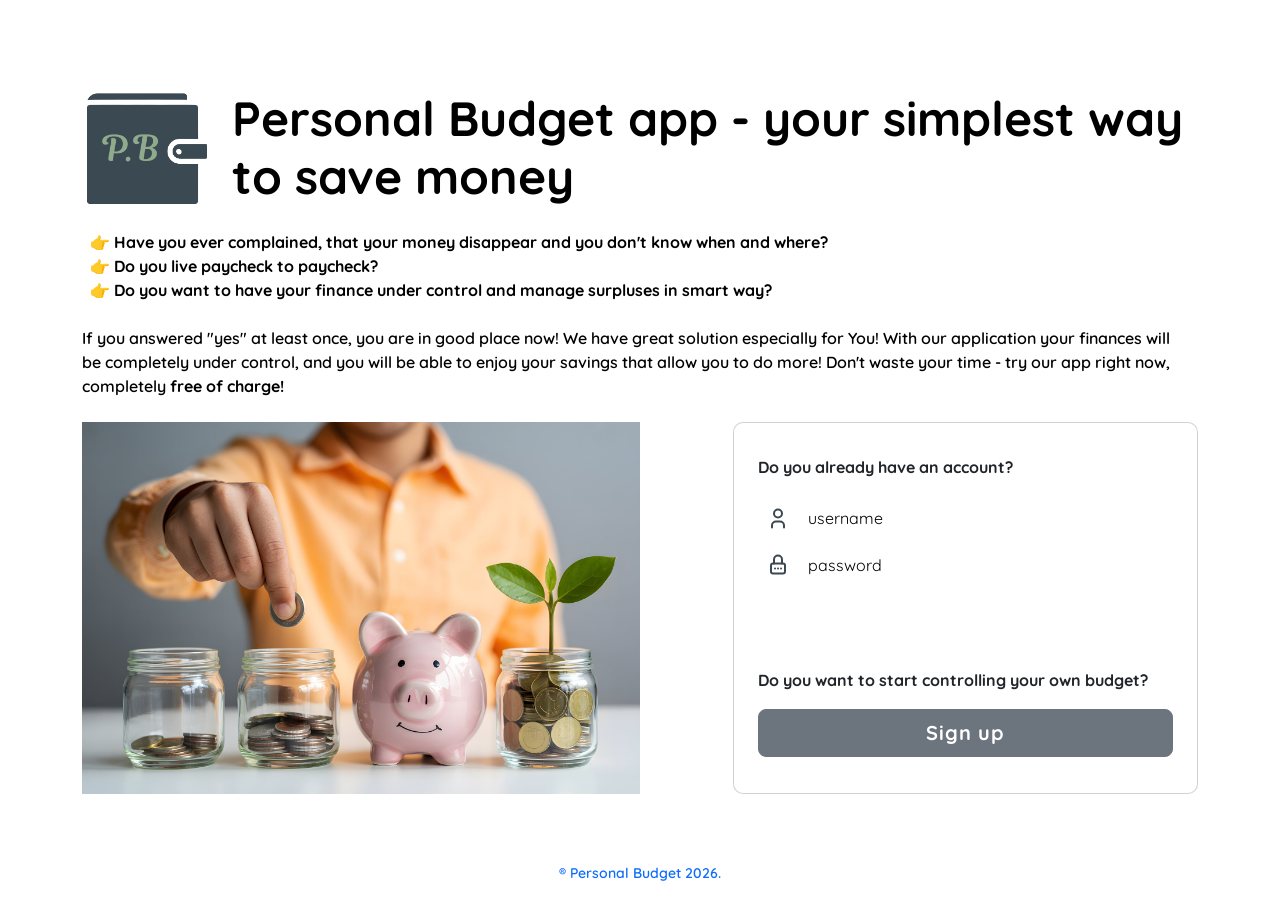
<file: index.html>
<!DOCTYPE html>
<html lang="en">
<head>
  <meta charset="UTF-8">
  <meta name="viewport" content="width=device-width, initial-scale=1.0">
  <title>Personal Budget app</title>

  <link rel="preconnect" href="https://fonts.googleapis.com">
  <link rel="preconnect" href="https://fonts.gstatic.com" crossorigin>
  <link href="https://fonts.googleapis.com/css2?family=Quicksand:wght@300..700&display=swap" rel="stylesheet">
  <link href="https://cdn.jsdelivr.net/npm/bootstrap@5.0.2/dist/css/bootstrap.min.css" rel="stylesheet" integrity="sha384-EVSTQN3/azprG1Anm3QDgpJLIm9Nao0Yz1ztcQTwFspd3yD65VohhpuuCOmLASjC" crossorigin="anonymous">
  <link rel="stylesheet" href="styles.css"> 
  
</head>
<body>

  <div class="external-box container">

    <div class="row">

      <header class="pt-4">
          <img src="assets/images/logo.png" class="logo" alt="">
          <h1>Personal Budget app - your simplest way to save money</h1>
      </header>

      <main class="col-12">
     
          <ul class="py-2"> 
            <li><b>Have you ever complained, that your money disappear and you don't know when and where?</b></li>
            <li><b>Do you live paycheck to paycheck?</b></li>
            <li><b>Do you want to have your finance under control and manage surpluses in smart way?</b></li>
          </ul>
        
        <div class="d-flex flex-column pb-4 flex-md-row flex-md-wrap justify-content-between">
        
          <p class="col-md-5 pe-md-3 pb-lg-2 col-lg-12">If you answered "yes" at least once, you are in good place now! We have great solution especially for You! With our application your finances will be completely under control, and you will be able to enjoy your savings that allow you to do more! Don't waste your time - try our app right now, completely <strong>free of charge!</strong></p>

          <img src="./assets/images/printablue-piggy-bank-10016128_1920.jpg" class="img-fluid  order-md-1 order-lg-0 col-lg-6 pt-md-5 pt-lg-0" alt="">

          <section class="card col-md-7 col-lg-5 d-flex justify-content-evenly p-4 mt-3 mt-md-0">

            <h2>Do you already have an account?</h2>

            <form class="pb-3" action="signin" method="post" novalidate>

            <div class="field">
              <label for="login" class="visually-hidden">Username</label>
              <img src="assets/icons/user.svg" alt="">
              <input id="login" type="text" name="username" placeholder="username"
                      autocomplete="username" required aria-describedby="username-error">             
            </div>
            <p id="username-error" class="error" aria-live="polite"></p>

            <div class="field">
              <label for="password" class="visually-hidden">Password</label>
              <img src="assets/icons/lock-password.svg" alt="">
               <input id="password" type="password" name="password" placeholder="password"
                      autocomplete="current-password" required aria-describedby="password-error">             
            </div>
            <p id="password-error" class="error" aria-live="polite"></p>

            <button type="submit" class="btn btn-lg btn-primary mt-2">Sign in</button>

           </form>

           <h2> Do you want to start controlling your own budget?</h2>

           <a href="./registration.php" class="btn btn-lg btn-secondary">Sign up</a>

         </section>

       </div>
              
      </main>

    </div>

  </div>

  <footer>

    <!-- Opakowane w "a" na czas testów wersji z samym Frontend'em -->

    <a href="./home.html"><small>® Personal Budget 2026.</small></a>
  </footer>

  <script src="index.js"></script>
  
</body>
</html>
</file>
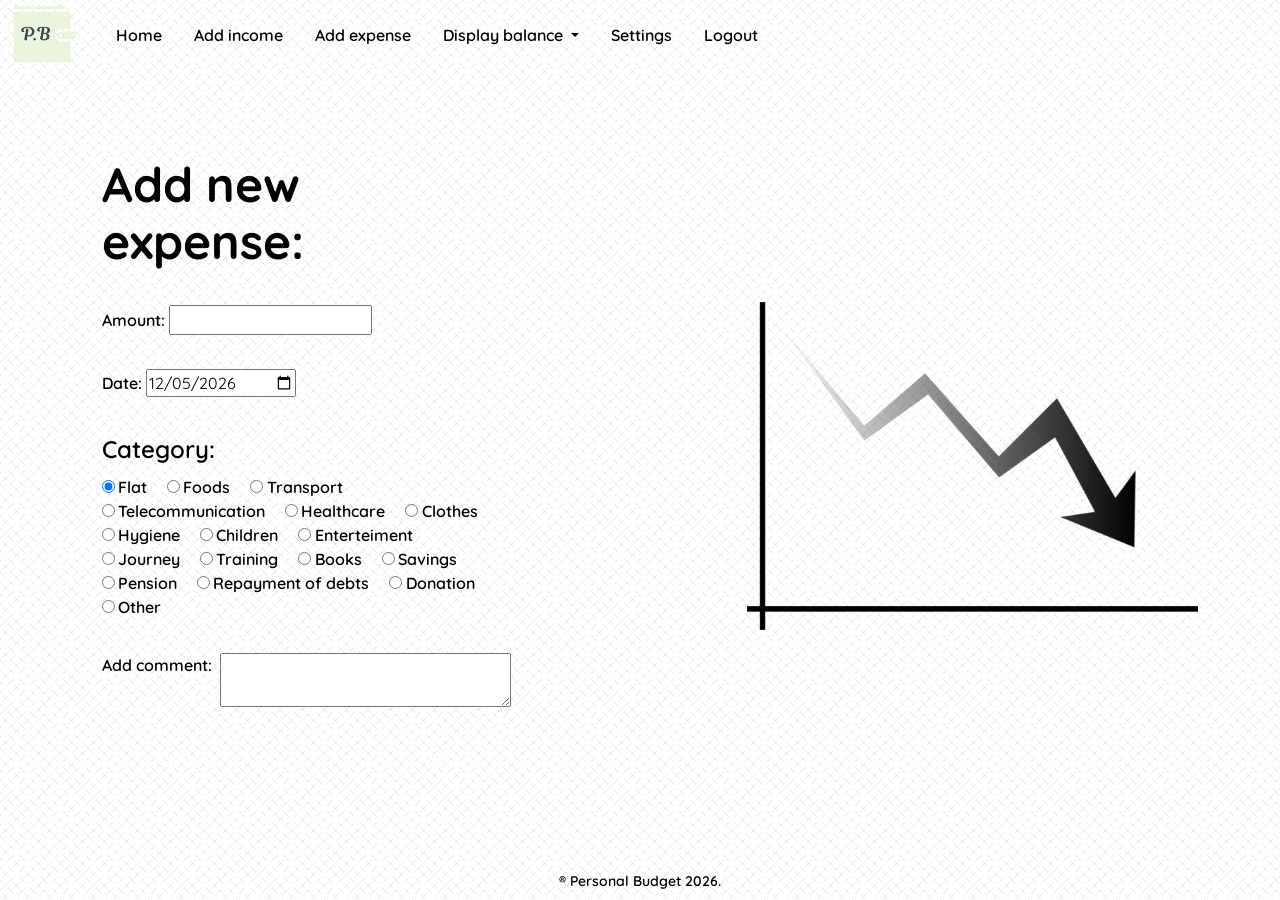
<file: expense.html>
<!DOCTYPE html>
<html lang="en">
<head>
  <meta charset="UTF-8">
  <meta name="viewport" content="width=device-width, initial-scale=1.0">
  <title>Personal Budget app</title>

  <link rel="preconnect" href="https://fonts.googleapis.com">
  <link rel="preconnect" href="https://fonts.gstatic.com" crossorigin>
  <link href="https://fonts.googleapis.com/css2?family=Quicksand:wght@300..700&display=swap" rel="stylesheet">
  <link href="https://cdn.jsdelivr.net/npm/bootstrap@5.0.2/dist/css/bootstrap.min.css" rel="stylesheet" integrity="sha384-EVSTQN3/azprG1Anm3QDgpJLIm9Nao0Yz1ztcQTwFspd3yD65VohhpuuCOmLASjC" crossorigin="anonymous">
  <link rel="stylesheet" href="styles-app.css"> 
  
</head>
<body>

  <header>

    <nav class="navbar navbar-expand-lg navbar-dark py-0">

      <a class="navbar-brand" href="home.html"><img src="./assets/images/logo-light-removebg-preview.png" class="logo" alt=""></a>

      <button class="navbar-toggler me-3" type="button"        data-bs-toggle="collapse" data-bs-target="#navbarSupportedContent" aria-controls="navbarSupportedContent" aria-expanded="false" aria-label="Toggle navigation">

        <span class="navbar-toggler-icon"></span>

      </button>

      <div class="collapse navbar-collapse" id="navbarSupportedContent">

      <ul class="navbar-nav mb-lg-0">
        <li class="nav-item">
          <a class="nav-link" aria-current="page" href="home.html">Home</a>
        </li>
        <li class="nav-item">
          <a class="nav-link" href="income.html">Add income</a>
        </li> 
        <li class="nav-item">
          <a class="nav-link active" href="expense.html">Add expense</a>
        </li> 
        <li class="nav-item dropdown">

          <a class="nav-link dropdown-toggle" href="#" id="navbarDropdown" role="button" data-bs-toggle="dropdown" aria-expanded="false">
            Display balance
          </a>
          <ul class="dropdown-menu" aria-labelledby="navbarDropdown">
            <li><a class="dropdown-item" href="balance.html">Current month</a></li>
            <li><a class="dropdown-item" href="balance.html">Previous month</a></li>
            <li><a class="dropdown-item" href="balance.html">Current year</a></li>
            <li><hr class="dropdown-divider"></li>
            <li><a class="dropdown-item" href="balance.html">non-standard</a></li>
          </ul>

        </li> 
        <li class="nav-item">
          <a class="nav-link" href="settings.html">Settings</a>
        </li> 
        <li class="nav-item">
          <a class="nav-link" href="index.html">Logout</a>
        </li>
      </ul>

      </div>
      
    </nav>

  </header>

    <div class="container">

      <div class="row d-flex flex-column flex-md-row justify-content-between align-items-center">

        <main class="main-expense col-12 col-md-7 col-lg-6 col-xl-5 my-5">

          <header>
            <h1 class="text-center text-md-start">Add new expense:</h1>
          </header>

          <form action="expense" id="expense" method="post" novalidate>

            <div class="field-expense">
              <label for="amount">Amount:</label>
              <input id="amount" type="number" name="amount" required>
            </div>

            <div class="field-expense">
              <label for="date">Date:</label>
              <input id="date" type="date" name="date" value=""
                required>
            </div>

            <div class="field-expense">
              
              <fieldset form="expense">

                <legend>Category:</legend>

                <label><input type="radio" name="category" checked>Flat</label>

                <label><input type="radio" name="category">Foods</label>
                
                <label><input type="radio" name="category">Transport</label>
          
                <label><input type="radio" name="category">Telecommunication</label>

                <label><input type="radio" name="category">Healthcare</label>

                <label><input type="radio" name="category">Clothes</label>
          
                <label><input type="radio" name="category">Hygiene</label>

                <label><input type="radio" name="category">Children</label>

                <label><input type="radio" name="category">Enterteiment</label>
                
                <label><input type="radio" name="category">Journey</label>
          
                <label><input type="radio" name="category">Training</label>

                <label><input type="radio" name="category">Books</label>

                <label><input type="radio" name="category">Savings</label>
          
                <label><input type="radio" name="category">Pension</label>

                <label><input type="radio" name="category">Repayment of debts</label>

                <label><input type="radio" name="category">Donation</label>
          
                <label><input type="radio" name="category">Other</label>

              </fieldset>

            </div>

            <div class="field-expense d-flex flex-sm-row flex-column align-items-start">
              <label for="comment" class="pe-md-2">Add comment:</label>
              <textarea id="comment" name="comment" rows="2" cols="30" maxlength="45">
              </textarea>
            </div>

            <div class="d-flex flex-column gap-3 flex-md-row justify-content-between">
              <button class="btn btn-primary cancel order-1 order-md-0" data-bs-toggle="modal" data-bs-target="#staticBackdrop" type="button">Cancel</button>
              <button class="btn btn-primary add"  type="submit">Add</button>
            </div>

            <div class="modal fade" id="staticBackdrop" role="dialog" data-bs-backdrop="static" data-bs-keyboard="false" aria-labelledby="staticBackdropLabel" tabindex="-1" aria-hidden="true">
              <div class="modal-dialog">
                <div class="modal-content">
                  <div class="modal-header">
                      <h2 class="modal-title" id="staticBackdropLabel">Are you sure that you want to cancel this expense? You will lose all data.</h2>
                    <button type="button" class="btn-close" data-bs-dismiss="modal" aria-label="Close"></button>
                  </div>
                  <div class="modal-body d-flex justify-content-between">
                    <a href="home.html" class="btn btn-primary cancel">Yes</a>
                    <button type="button" class="btn btn-secondary add" data-bs-dismiss="modal">No</button>   
                  </div>
                </div>
              </div>
            </div>

          </form>

        </main>

        <img src="assets/images/expense.jpg.png" class="img-fluid illustration col-12 col-md-5 my-5"  alt="">

      </div>

    </div>

  <footer>
    <small>® Personal Budget 2026.</small>
  </footer>

  <script src="https://cdn.jsdelivr.net/npm/bootstrap@5.3.8/dist/js/bootstrap.bundle.min.js" integrity="sha384-FKyoEForCGlyvwx9Hj09JcYn3nv7wiPVlz7YYwJrWVcXK/BmnVDxM+D2scQbITxI" crossorigin="anonymous"></script>

  <script src="navbar.js"></script>

</body>
</html>
</file>
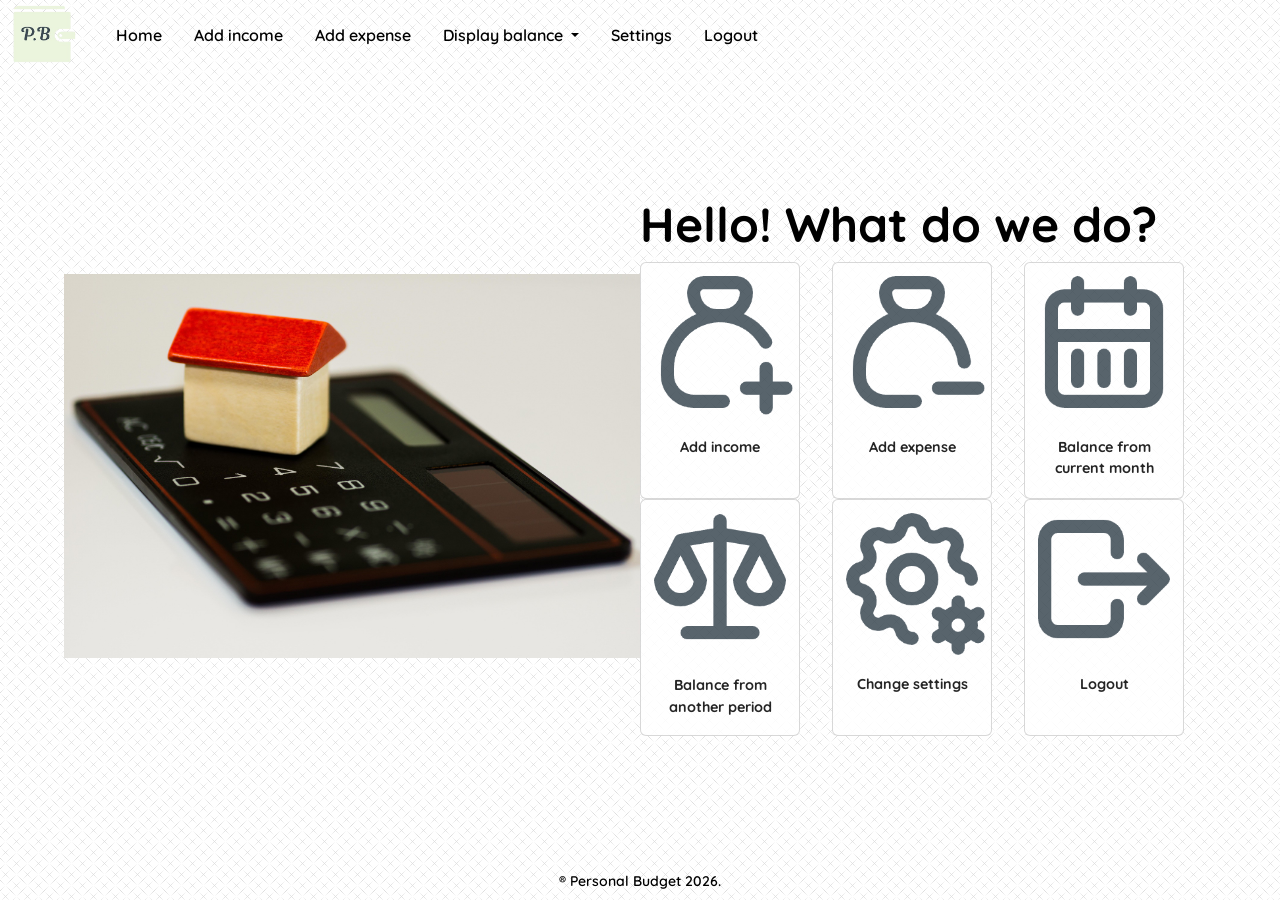
<file: home.html>
<!DOCTYPE html>
<html lang="en">
<head>
  <meta charset="UTF-8">
  <meta name="viewport" content="width=device-width, initial-scale=1.0">
  <title>Personal Budget app</title>

  <link rel="preconnect" href="https://fonts.googleapis.com">
  <link rel="preconnect" href="https://fonts.gstatic.com" crossorigin>
  <link href="https://fonts.googleapis.com/css2?family=Quicksand:wght@300..700&display=swap" rel="stylesheet">
  <link href="https://cdn.jsdelivr.net/npm/bootstrap@5.0.2/dist/css/bootstrap.min.css" rel="stylesheet" integrity="sha384-EVSTQN3/azprG1Anm3QDgpJLIm9Nao0Yz1ztcQTwFspd3yD65VohhpuuCOmLASjC" crossorigin="anonymous">
  <link rel="stylesheet" href="styles-app.css"> 
  
</head>
<body>

  <header>

    <nav class="navbar navbar-expand-lg navbar-dark py-0">

      <a class="navbar-brand" href="home.html"><img src="./assets/images/logo-light-removebg-preview.png" class="logo" alt=""></a>

      <button class="navbar-toggler me-3" type="button"        data-bs-toggle="collapse" data-bs-target="#navbarSupportedContent" aria-controls="navbarSupportedContent" aria-expanded="false" aria-label="Toggle navigation">

        <span class="navbar-toggler-icon"></span>

      </button>

      <div class="collapse navbar-collapse" id="navbarSupportedContent">

      <ul class="navbar-nav mb-lg-0">
        <li class="nav-item">
          <a class="nav-link active" aria-current="page" href="home.html">Home</a>
        </li>
        <li class="nav-item">
          <a class="nav-link" href="income.html">Add income</a>
        </li> 
        <li class="nav-item">
          <a class="nav-link" href="expense.html">Add expense</a>
        </li> 
        <li class="nav-item dropdown">

          <a class="nav-link dropdown-toggle" href="#" id="navbarDropdown" role="button" data-bs-toggle="dropdown" aria-expanded="false">
            Display balance
          </a>
          <ul class="dropdown-menu" aria-labelledby="navbarDropdown">
            <li><a class="dropdown-item" href="balance.html">Current month</a></li>
            <li><a class="dropdown-item" href="balance.html">Previous month</a></li>
            <li><a class="dropdown-item" href="balance.html">Current year</a></li>
            <li><hr class="dropdown-divider"></li>
            <li><a class="dropdown-item" href="balance.html">non-standard</a></li>
          </ul>

        </li> 
        <li class="nav-item">
          <a class="nav-link" href="settings.html">Settings</a>
        </li> 
        <li class="nav-item">
          <a class="nav-link" href="index.html">Logout</a>
        </li>
      </ul>

      </div>

    </nav>
    
  </header>

  <main class="home">

      <img src="assets/images/alexanderstein-house-167734_1920.jpg" class="img-fluid photo" alt="">

      <header>
        <h1>Hello! What do we do?</h1>
      </header>

      <section class="options">

          <a class="card" href="income.html">
            <img src="./assets/icons/moneybag-plus.png" class="card-img-top" alt="">
            <div class="card-body">
              <p class="card-text">Add income</p>
            </div>
          </a>

          <a class="card" href="expense.html">
            <img src="./assets/icons/moneybag-minus.png" class="card-img-top" alt="">
            <div class="card-body">
              <p class="card-text">Add expense</p>
            </div>
          </a>

          <a class="card current-month" href="balance.html">
            <img src="./assets/icons/calendar-month.png" class="card-img-top" alt="">
            <div class="card-body">
              <p class="card-text">Balance from current month</p>
            </div>
          </a>

          <button class="card px-0" type="button" data-bs-toggle="modal" data-bs-target="#staticBackdrop">
            <img src="./assets/icons/scale.png" class="card-img-top" alt="">
            <div class="card-body">
              <p class="card-text">Balance from another period</p>
            </div>
          </button>

          <div class="modal fade" id="staticBackdrop" role="dialog" data-bs-backdrop="static" data-bs-keyboard="false" tabindex="-1" aria-labelledby="staticBackdropLabel" aria-hidden="true">
            <div class="modal-dialog">
              <div class="modal-content">
                <div class="modal-header">
                   <h2 class="modal-title" id="staticBackdropLabel">For which period would you like to see the balance?</h2>
                  <button type="button" class="btn-close" data-bs-dismiss="modal" aria-label="Close"></button>
                </div>
                <div class="modal-body">
                  <ul class="periods">
                    <li><a class="dropdown-item" href="balance.html">Current month</a></li>
                    <li><a class="dropdown-item" href="balance.html">Previous month</a></li>
                    <li><a class="dropdown-item" href="balance.html">Current year</a></li>
                    <li><a class="dropdown-item" href="balance.html">non-standard</a></li>
                  </ul>
                </div>
                <div class="modal-footer">
                  <button type="button" class="btn btn-secondary" data-bs-dismiss="modal">Close</button>
                </div>
              </div>
            </div>
          </div>
          
          <a class="card" href="settings.html">
            <img src="./assets/icons/settings-cog.png" class="card-img-top" alt="">
            <div class="card-body">
              <p class="card-text">Change settings</p>
            </div>
          </a>

          <a class="card" href="index.html">
            <img src="./assets/icons/logout.png" class="card-img-top" alt="">
            <div class="card-body">
              <p class="card-text">Logout</p>
            </div>
          </a>

      </section>

  </main>

  <footer>
    <small>® Personal Budget 2026.</small>
  </footer>

  <script src="https://cdn.jsdelivr.net/npm/bootstrap@5.3.8/dist/js/bootstrap.bundle.min.js" integrity="sha384-FKyoEForCGlyvwx9Hj09JcYn3nv7wiPVlz7YYwJrWVcXK/BmnVDxM+D2scQbITxI" crossorigin="anonymous"></script>

  <script src="navbar.js"></script>

  <script src="home-cards.js"></script>

</body>
</html>
</file>
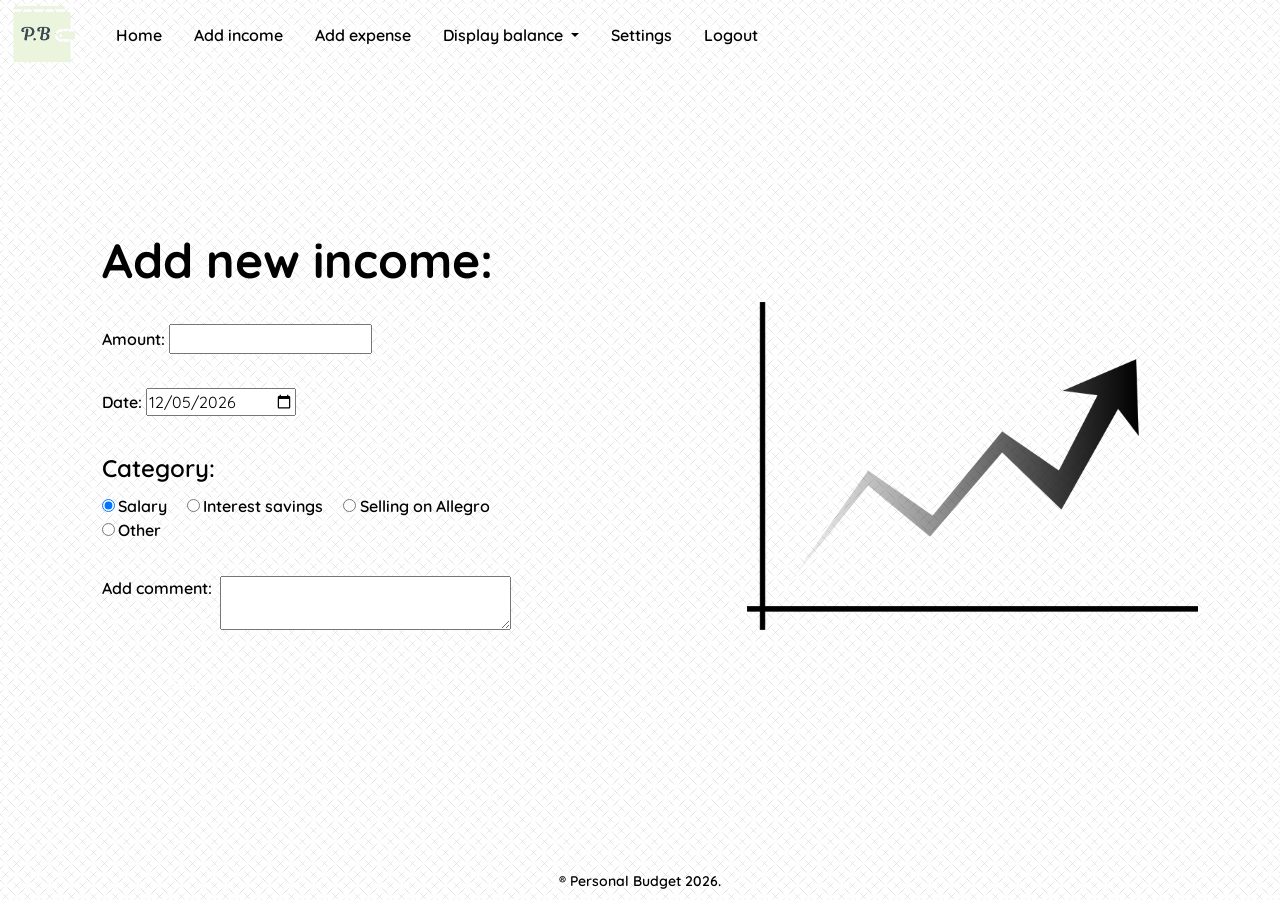
<file: income.html>
<!DOCTYPE html>
<html lang="en">
<head>
  <meta charset="UTF-8">
  <meta name="viewport" content="width=device-width, initial-scale=1.0">
  <title>Personal Budget app</title>

  <link rel="preconnect" href="https://fonts.googleapis.com">
  <link rel="preconnect" href="https://fonts.gstatic.com" crossorigin>
  <link href="https://fonts.googleapis.com/css2?family=Quicksand:wght@300..700&display=swap" rel="stylesheet">
  <link href="https://cdn.jsdelivr.net/npm/bootstrap@5.0.2/dist/css/bootstrap.min.css" rel="stylesheet" integrity="sha384-EVSTQN3/azprG1Anm3QDgpJLIm9Nao0Yz1ztcQTwFspd3yD65VohhpuuCOmLASjC" crossorigin="anonymous">
  <link rel="stylesheet" href="styles-app.css"> 
  
</head>
<body>

  <header>

    <nav class="navbar navbar-expand-lg navbar-dark py-0">

      <a class="navbar-brand" href="home.html"><img src="./assets/images/logo-light-removebg-preview.png" class="logo" alt=""></a>

      <button class="navbar-toggler me-3" type="button"        data-bs-toggle="collapse" data-bs-target="#navbarSupportedContent" aria-controls="navbarSupportedContent" aria-expanded="false" aria-label="Toggle navigation">

        <span class="navbar-toggler-icon"></span>

      </button>

      <div class="collapse navbar-collapse" id="navbarSupportedContent">

      <ul class="navbar-nav mb-lg-0">
        <li class="nav-item">
          <a class="nav-link" aria-current="page" href="home.html">Home</a>
        </li>
        <li class="nav-item">
          <a class="nav-link active" href="income.html">Add income</a>
        </li> 
        <li class="nav-item">
          <a class="nav-link" href="expense.html">Add expense</a>
        </li> 
        <li class="nav-item dropdown">

          <a class="nav-link dropdown-toggle" href="#" id="navbarDropdown" role="button" data-bs-toggle="dropdown" aria-expanded="false">
            Display balance
          </a>
          <ul class="dropdown-menu" aria-labelledby="navbarDropdown">
            <li><a class="dropdown-item" href="balance.html">Current month</a></li>
            <li><a class="dropdown-item" href="balance.html">Previous month</a></li>
            <li><a class="dropdown-item" href="balance.html">Current year</a></li>
            <li><hr class="dropdown-divider"></li>
            <li><a class="dropdown-item" href="balance.html">non-standard</a></li>
          </ul>

        </li> 
        <li class="nav-item">
          <a class="nav-link" href="settings.html">Settings</a>
        </li> 
        <li class="nav-item">
          <a class="nav-link" href="index.html">Logout</a>
        </li>
      </ul>

      </div>
      
    </nav>

  </header>

    <div class="container">

      <div class="row d-flex flex-column flex-md-row justify-content-between align-items-center">

        <main class="main-income col-12 col-md-7 col-lg-6 col-xl-5 my-5">

          <header>
            <h1 class="text-center text-md-start">Add new income:</h1>
          </header>

          <form action="income" id="income" method="post" novalidate>

            <div class="field-income">
              <label for="amount">Amount:</label>
              <input id="amount" type="number" name="amount" required>
            </div>

            <div class="field-income">
              <label for="date">Date:</label>
              <input id="date" type="date" name="date" value=""
                required>
            </div>

            <div class="field-income">
              
              <fieldset form="income">

                <legend>Category:</legend>

                <label><input type="radio" name="category" checked>Salary</label>

                <label><input type="radio" name="category">Interest savings</label>
                
                <label><input type="radio" name="category">Selling on Allegro</label>
          
                <label><input type="radio" name="category">Other</label>

              </fieldset>

            </div>

            <div class="field-income d-flex flex-sm-row flex-column align-items-start">
              <label for="comment" class="pe-md-2">Add comment:</label>
              <textarea id="comment" name="comment" rows="2" cols="30" maxlength="45">
              </textarea>
            </div>

            <div class="d-flex flex-column gap-3 flex-md-row justify-content-between">
              <button class="btn btn-primary cancel order-1 order-md-0" data-bs-toggle="modal" data-bs-target="#staticBackdrop" type="button">Cancel</button>
              <button class="btn btn-primary add"  type="submit">Add</button>
            </div>

            <div class="modal fade" id="staticBackdrop" role="dialog" data-bs-backdrop="static" data-bs-keyboard="false" tabindex="-1" aria-labelledby="staticBackdropLabel" aria-hidden="true">
              <div class="modal-dialog">
                <div class="modal-content">
                  <div class="modal-header">
                      <h2 class="modal-title" id="staticBackdropLabel">Are you sure that you want to cancel this income? You will lose all data.</h2>
                    <button type="button" class="btn-close" data-bs-dismiss="modal" aria-label="Close"></button>
                  </div>
                  <div class="modal-body d-flex justify-content-between">
                    <a href="home.html" class="btn btn-primary cancel">Yes</a>
                    <button type="button" class="btn btn-secondary add" data-bs-dismiss="modal">No</button>   
                  </div>
                </div>
              </div>
            </div>

          </form>

        </main>

        <img src="assets/images/openclipart-vectors-chart-line-148256_1280.png" class="img-fluid illustration col-12 col-md-5 my-5"  alt="">

      </div>

    </div>

  <footer>
    <small>® Personal Budget 2026.</small>
  </footer>

  <script src="https://cdn.jsdelivr.net/npm/bootstrap@5.3.8/dist/js/bootstrap.bundle.min.js" integrity="sha384-FKyoEForCGlyvwx9Hj09JcYn3nv7wiPVlz7YYwJrWVcXK/BmnVDxM+D2scQbITxI" crossorigin="anonymous"></script>

  <script src="navbar.js"></script>

</body>
</html>
</file>
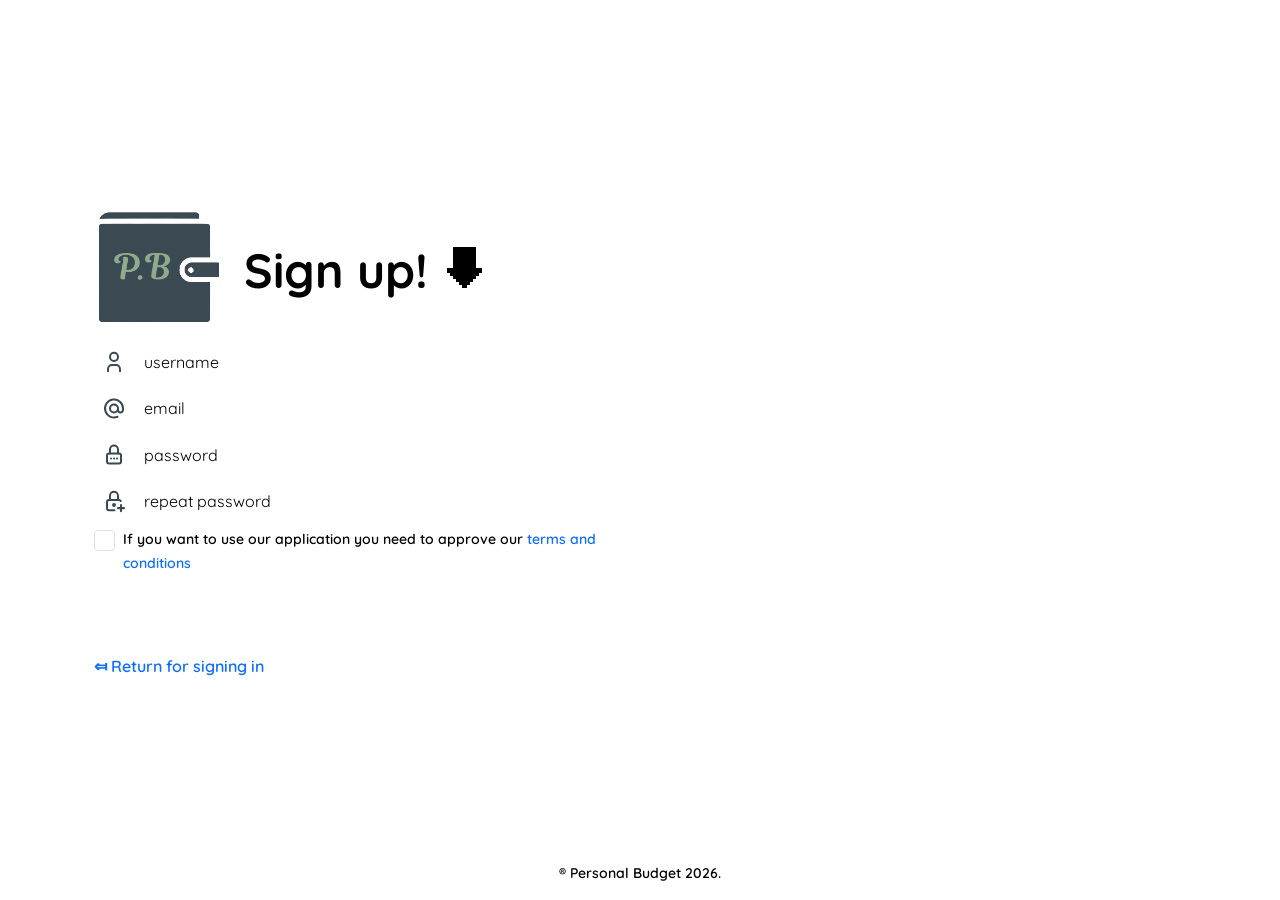
<file: registration.html>
<!DOCTYPE html>
<html lang="en">
<head>
  <meta charset="UTF-8">
  <meta name="viewport" content="width=device-width, initial-scale=1.0">
  <title>Personal Budget app</title>

  <link rel="preconnect" href="https://fonts.googleapis.com">
  <link rel="preconnect" href="https://fonts.gstatic.com" crossorigin>
  <link href="https://fonts.googleapis.com/css2?family=Quicksand:wght@300..700&display=swap" rel="stylesheet">
  <link href="https://cdn.jsdelivr.net/npm/bootstrap@5.0.2/dist/css/bootstrap.min.css" rel="stylesheet" integrity="sha384-EVSTQN3/azprG1Anm3QDgpJLIm9Nao0Yz1ztcQTwFspd3yD65VohhpuuCOmLASjC" crossorigin="anonymous">
  <link rel="stylesheet" href="styles.css"> 
  
</head>
<body>

  <div class="container external-box p-4">

    <div class="row">

      <header>
        <div class="d-flex align-items-center">
          <img src="assets/images/logo.png" class="logo" alt="">
          <h1 class="registration">Sign up! 🡇</h1>
        </div>
      </header>

      <main class="col-md-8 col-lg-6">

        <form class="pb-3"  action="signin" method="post" novalidate>

          <div class="field">
            <label for="login" class="visually-hidden">Username</label>
            <img src="assets/icons/user.svg" alt="">
            <input id="login" type="text" name="username" placeholder="username"
              autocomplete="username" required aria-describedby="username-error">            
          </div>
          <p id="username-error" class="error" aria-live="polite"></p>

          <div class="field">
            <label for="email" class="visually-hidden">Email</label>
            <img src="assets/icons/at.svg" alt="">
            <input id="email" type="email" name="email" placeholder="email"
              autocomplete="email" required aria-describedby="email-error">            
          </div>
          <p id="email-error" class="error" aria-live="polite"></p>

          <div class="field">
            <label for="password" class="visually-hidden">Password</label>
            <img src="assets/icons/lock-password.svg" alt="">
            <input id="password" type="password" name="password" placeholder="password" required aria-describedby="password-error">            
          </div>
          <p id="password-error" class="error" aria-live="polite"></p>

          <div class="field">
            <label for="repeat-password" class="visually-hidden">Repeat Password</label>
            <img src="assets/icons/lock-plus.svg" alt="">
            <input id="repeat-password" type="password" name="password" placeholder="repeat password" required aria-describedby="repeat-password-error">           
          </div>
          <p id="repeat-password-error" class="error" aria-live="polite"></p>

          <div class="form-check">
            <label class="form-check-label pb-3" for="agreement"><input class="form-check-input me-2" type="checkbox" name="agreement" id="agreement" aria-describedby="agreement-error" required>
              <small>If you want to use our application you need to approve our <a href="./terms.html">terms and conditions</a></small>
            </label>
          </div><p id="agreement-error" class="agreement-error" aria-live="polite"></p>

          <button type="submit" class="btn btn-lg btn-primary">Sign up</button>

        </form>

        <a href="index.html">⤆ Return  for signing in</a>

      </main>

    </div>

  </div>

  <footer>
    <small>® Personal Budget 2026.</small>
  </footer>

  <script src="registration.js"></script>

</body>
</html>
</file>
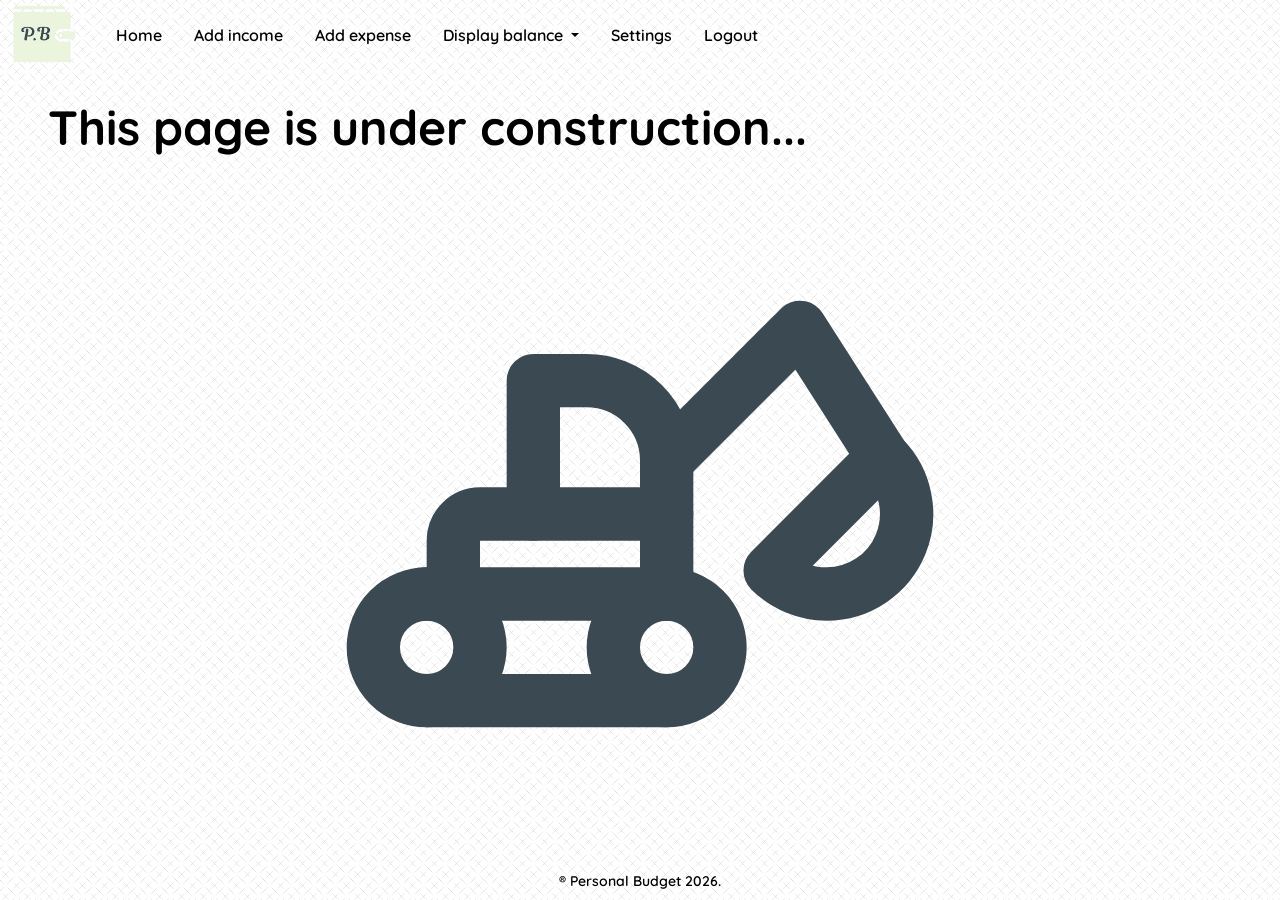
<file: settings.html>
<!DOCTYPE html>
<html lang="en">
<head>
  <meta charset="UTF-8">
  <meta name="viewport" content="width=device-width, initial-scale=1.0">
  <title>Personal Budget app</title>

  <link rel="preconnect" href="https://fonts.googleapis.com">
  <link rel="preconnect" href="https://fonts.gstatic.com" crossorigin>
  <link href="https://fonts.googleapis.com/css2?family=Quicksand:wght@300..700&display=swap" rel="stylesheet">
  <link href="https://cdn.jsdelivr.net/npm/bootstrap@5.0.2/dist/css/bootstrap.min.css" rel="stylesheet" integrity="sha384-EVSTQN3/azprG1Anm3QDgpJLIm9Nao0Yz1ztcQTwFspd3yD65VohhpuuCOmLASjC" crossorigin="anonymous">
  <link rel="stylesheet" href="styles-app.css"> 
  
</head>
<body>

  <header>

    <nav class="navbar navbar-expand-lg navbar-dark py-0">

      <a class="navbar-brand" href="home.html"><img src="./assets/images/logo-light-removebg-preview.png" class="logo" alt=""></a>

      <button class="navbar-toggler me-3" type="button"        data-bs-toggle="collapse" data-bs-target="#navbarSupportedContent" aria-controls="navbarSupportedContent" aria-expanded="false" aria-label="Toggle navigation">

        <span class="navbar-toggler-icon"></span>

      </button>

      <div class="collapse navbar-collapse" id="navbarSupportedContent">

      <ul class="navbar-nav mb-lg-0">
        <li class="nav-item">
          <a class="nav-link" aria-current="page" href="home.html">Home</a>
        </li>
        <li class="nav-item">
          <a class="nav-link" href="income.html">Add income</a>
        </li> 
        <li class="nav-item">
          <a class="nav-link" href="expense.html">Add expense</a>
        </li> 
        <li class="nav-item dropdown">

          <a class="nav-link dropdown-toggle" href="#" id="navbarDropdown" role="button" data-bs-toggle="dropdown" aria-expanded="false">
            Display balance
          </a>
          <ul class="dropdown-menu" aria-labelledby="navbarDropdown">
            <li><a class="dropdown-item" href="balance.html">Current month</a></li>
            <li><a class="dropdown-item" href="balance.html">Previous month</a></li>
            <li><a class="dropdown-item" href="balance.html">Current year</a></li>
            <li><hr class="dropdown-divider"></li>
            <li><a class="dropdown-item" href="balance.html">non-standard</a></li>
          </ul>

        </li> 
        <li class="nav-item">
          <a class="nav-link active" href="settings.html">Settings</a>
        </li> 
        <li class="nav-item">
          <a class="nav-link" href="index.html">Logout</a>
        </li>
      </ul>

      </div>

    </nav>
    
  </header>

  <h1 class="ms-5">This page is under construction... </h1>

  <img src="./assets/icons/backhoe.svg" class="img-fluid construction" alt="">

  <footer>
    <small>® Personal Budget 2026.</small>
  </footer>

  <script src="https://cdn.jsdelivr.net/npm/bootstrap@5.3.8/dist/js/bootstrap.bundle.min.js" integrity="sha384-FKyoEForCGlyvwx9Hj09JcYn3nv7wiPVlz7YYwJrWVcXK/BmnVDxM+D2scQbITxI" crossorigin="anonymous"></script>

  <script src="navbar.js"></script>

</body>
</html>
</file>
<file: styles.css>
a {
  text-decoration: none;
}

body {
  background: linear-gradient(90deg, var(--secondary) 0%, var(--primary) 50%, var(--lighter-primary) 70%);
  font-size: 1rem;
  font-weight: 600;
  font-family: "Quicksand", sans-serif;
  color: var(--text);
  display: flex;
  flex-direction: column; 
  min-height: 100dvh;
  border-top: 40px solid #FFF;
  margin: 0;
}

.external-box {
  margin-top: auto;
}

.arrow {
  font-family: 'Noto Sans Symbols 2', sans-serif;
}

.logo {
  float: left;
  padding-right: 1.5rem;
  padding-bottom: 1rem;
  height: calc(5rem + 4vw);
}

h1 {
  font-size: clamp(2rem, 1.2rem + 4vw, 3rem);
  font-weight: 800;
}

h1.registration {
  font-weight: 900;
}

ul li::marker {
  content: "👉 ";
}

.card {
  border-radius: 10px;
  box-shadow: 1px 3px 4px 0px var(--text);
}

.card h2 {
  font-size: 1rem;
  font-weight: 900;
}

input {
  padding: 0.6rem;
  border-radius: 0 5px 5px 0;
  border: none;
  width: 100%;
  caret-color: var(--text);
}

input::placeholder {
  font-weight: 400;
  color: var(--text);
}

.field {
  display: flex;
  margin-bottom: 0.2rem;
  border: 1px solid var(--text);
  border-radius: var(--border-radius);
}

.field img {
  border-right: 1px solid var(--text);
  border-radius: var(--border-radius);
  padding: 0 0.5rem;
  background-color: var(--lighter-primary);
}

.field:has(input[aria-invalid="true"]){
  margin-bottom: 0.2rem; 
  border: 2px solid var(--button); 
}

.field input[aria-invalid="true"]{
  background: url(assets/icons/circle-x.svg) no-repeat right 0.5rem center white;
}

.field:has(input[aria-invalid="true"]) img {
  border-right: 2px solid var(--button); 
} 

.error, .agreement-error {
  color: var(--button);
  font-size: 0.6rem;
  font-style: italic;
  font-weight: 600;
  text-align: right;
  margin: 0;
}

input[aria-invalid="true"].form-check-input {
  border: 2px solid var(--button); 
}

.wrapper {
  margin-bottom: 1.1rem;
}

.btn {
  box-shadow: var(--shadow-button);
  font-weight: 700;
  letter-spacing: 0.05rem;
}

.btn-primary {
  background-color: var(--button);
  border: var(--text); 
  width: 100%;
}

.btn:hover, .btn:focus-visible {
  background-color: var(--text);
  color: var(--primary);
}

.btn:focus-visible {
  outline: 3px solid var(--text);
  outline-offset: 3px;
}

footer {
  margin-top: auto;
  background-color: white;
  color: var(--accent);
  padding: 1rem;
  display: flex;
  justify-content: center;
  width: 100%;
}
</file>
<file: styles-app.css>
body {
  background-image: url(./assets/images/climpek.png);
  background-color: var(--primary);
  color: var(--text);
  font-size: 1rem;
  font-family: "Quicksand", sans-serif;
  font-weight: 600;
  display: flex;
  flex-direction: column;
  justify-content: space-between;
  height: 100dvh;
  margin: 0;
}

nav {
  background-color: var(--accent);
  width: 100%;
}

.nav-link {
  text-decoration: none;
  color: var(--lighter-primary) !important;
  margin-left: 1rem;
}

.nav-link:focus-visible {
  outline: 3px solid var(--text);
  outline-offset: 3px; 
}

.nav-link:hover{
  color: var(--text) !important;
}

.nav-link.active {
  background-color: var(--button);
  border-radius: 5px;
  width: fit-content;
}

.nav-link.active:hover {
  color: var(--lighter-primary) !important;
}

.username-navbar {
  color: var(--secondary) !important;
}

.username {
  color: var(--button);
}

.logo {
  width: 4rem;
  margin-left: 0.75rem;
}

h1 {
  font-size: clamp(2rem, 1.2rem + 4vw, 3rem);
  font-weight: 800;
}

.home {
  display: grid;
  grid-template-columns: repeat(2, 1fr);
  grid-template-rows: 1fr auto;
  gap: var(--gaps);
  justify-content: center;
  align-items: center;
  padding: 5%;
}

.photo {
  grid-row: span 2;
}

.options {
  display: grid;
  grid-template-columns: repeat(3, 1fr);
  grid-template-rows: repeat(2,1fr);
  gap: var(--gaps);
}

.card {
  text-decoration: none;
  color: var(--accent);
  text-align: center;
  font-weight: 800; 
  max-width: 10rem;
  box-shadow: var(--shadow-cards);
  opacity: 0.85;
}

.card:hover, .card:focus-visible {
  opacity: 1;
  outline: 1px solid var(--text);
  outline-offset: 1px;
  color: var(--text);
}

.card-text {
  font-size: 0.9rem;
}

.periods > li::marker {
  content: "➥ ";
}

.field-income, .field-expense {
  margin: calc(1rem + 2dvh) 0;
}

.transaction-added {
  color: var(--accent);
}

.transaction-error {
  color: var(--button);
}

label:has(input[name="category"]) {
  margin-right: 1rem;
}

input[name="category"] {
  margin-right: 0.2rem;
}

.add, .cancel {
  min-width: 10rem;
}

.add, .save {
  background-color: var(--accent);
  border: none;  
}

.cancel, .close  {
  background-color: var(--button);
  border: none;
}

.main-income, .main-expense {
  background-color: var(--lighter-primary);
  padding: 2rem;
  border: var(--border-form);
}

.modal-title {
  font-size: 1.5rem;
}

.table-title {
  font-size: 1.2rem;
  font-weight: 900;
}

table th, td{
  border: 1px solid var(--text);
}

th, tr > td:first-child {
  text-align: center;
}

td {
  font-weight: 500;
}

td .btn {
  display: flex;
  margin-left: auto;
  margin-right: auto;
  padding: 0.2rem;
}

.category-income + td, .category-income + td + td,
.category-expense + td, .category-expense + td + td {
  text-align: right;
  padding-right: 0.2rem;
}

.details {
  width: 100%;
  text-align: center;
}

.details .amount {
  text-align: right;
} 

.change-range {
  font-size: 0.8rem;
  padding: 0.2rem !important;
  background-color: var(--accent);
  box-shadow: var(--shadow-button);
}

.no-data {
  text-align: center;
  margin-top: 1.5rem;
}

footer {
  display: flex;
  justify-content: center;
  background-color: var(--accent);
  color: var(--lighter-primary);
  padding: 0.5rem;
}

.verdict {
  display: flex;
  flex-direction: column;
  align-items: center;
  justify-content: center;
  font-weight: 900;
  font-size: 1.2rem;
  color: var(--lighter-primary);
  padding: 1rem;
  border-radius: 5px;
  margin-top: 2rem;
  margin-bottom: 3rem;
  box-shadow: var(--shadow-button);
}

.verdict > * {
  margin-bottom: 0;
}

.summary {
  background-color: var(--lighter-primary);
  border: var(--border-form);
  padding: 1.5rem;
  margin-bottom: 2rem;
}

.chart-header {
  font-weight: 900;
  text-align: center;
  font-style: oblique;
}

.btn:hover, .btn:focus-visible {
  background-color: var(--text);
  color: var(--primary);
}

.btn:focus-visible {
  outline: 3px solid var(--text);
  outline-offset: 3px;
}

table .btn:hover, table .btn:focus-visible {
  background-color: inherit;
  transform: scale(1.5);
}

table .btn:focus-visible {
  outline: 3px solid var(--text);
  outline-offset: 3px;
}

/* temporary */
.construction {
  max-height: 40rem;
}

@media (max-width: 61.9375rem) {

  .home {
    grid-template-columns: 1fr;
    place-items: center;
  }

  .photo {
    order: 1;
  }

}

@media (max-width: 35.9375rem ) {

  .options {
     grid-template-columns: repeat(2, 1fr);
  }    

}

@media (max-width: 31.75rem) {

  .category-income, .category-expense {
    word-break: break-all;
  } 

}
</file>
